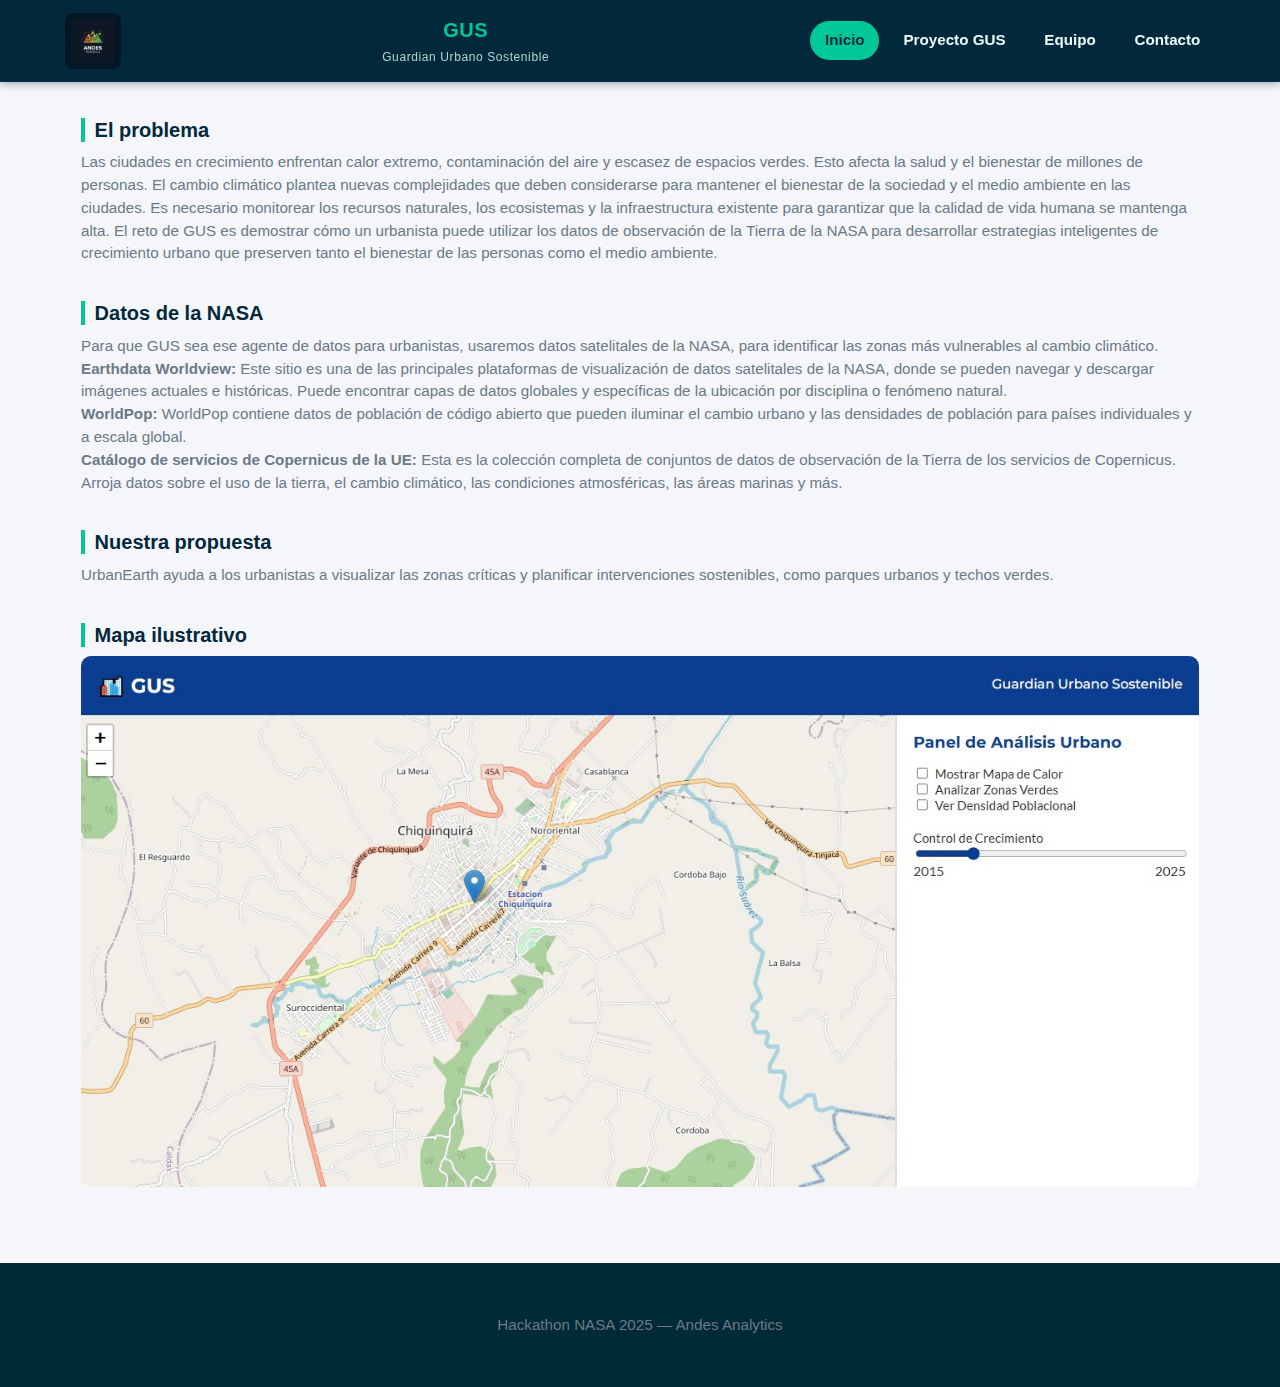
<file: index.html>
<!DOCTYPE html>
<html lang="es">
<head>
  <meta charset="UTF-8" />
  <meta name="viewport" content="width=device-width, initial-scale=1.0" />
  <!-- Si quieres una fuente bonita: descomenta la línea siguiente -->
  <!-- <link href="https://fonts.googleapis.com/css2?family=Inter:wght@300;400;600&display=swap" rel="stylesheet"> -->
  <link rel="stylesheet" href="style.css">
  <title>Andes Analytics - Hackathon NASA</title>
</head>
<body>
<header>
  <div class="header-inner">
    <!-- Logo -->
    <div class="brand">
      <img src= "assets/img/AndesAnalytics.png" alt="Logo GUS" class="logo">
    </div>
    <!-- Título -->
    <h1 class="site-title">GUS <span>Guardian Urbano Sostenible</span></h1>
    <!-- Menú -->
    <nav>
      <ul>
        <li><a href="index.html" class="active">Inicio</a></li>
        <li><a href="proyecto.html">Proyecto GUS</a></li>
        <li><a href= "equipo.html">Equipo</a></li>
        <li><a href= "contacto.html">Contacto</a></li>
      </ul>
    </nav>
  </div>
</header>
  <main>
    <section id="problema" class="container">
      <h2>El problema</h2>
      <p>Las ciudades en crecimiento enfrentan calor extremo, contaminación del aire y escasez de espacios verdes. Esto afecta la salud y el bienestar de millones de personas.
        El cambio climático plantea nuevas complejidades que deben considerarse para mantener el bienestar de la sociedad y el medio ambiente en las ciudades. Es necesario monitorear los recursos naturales, los ecosistemas y la infraestructura existente para garantizar que la calidad de vida humana se mantenga alta. El reto de GUS es demostrar cómo un urbanista puede utilizar los datos de observación de la Tierra de la NASA para desarrollar estrategias inteligentes de crecimiento urbano que preserven tanto el bienestar de las personas como el medio ambiente.
      </p>
    </section>
    <section id="datos" class="container">
      <h2>Datos de la NASA</h2>
      <p>Para que GUS sea ese agente de datos para urbanistas, usaremos datos satelitales de la NASA, para identificar las zonas más vulnerables al cambio climático.</p>
      <p><strong>Earthdata Worldview:</strong>  Este sitio es una de las principales plataformas de visualización de datos satelitales de la NASA, donde se pueden navegar y descargar imágenes actuales e históricas. Puede encontrar capas de datos globales y específicas de la ubicación por disciplina o fenómeno natural.</p>
      <p><strong>WorldPop:</strong> WorldPop contiene datos de población de código abierto que pueden iluminar el cambio urbano y las densidades de población para países individuales y a escala global.</p>
      <p><strong>Catálogo de servicios de Copernicus de la UE:</strong> Esta es la colección completa de conjuntos de datos de observación de la Tierra de los servicios de Copernicus. Arroja datos sobre el uso de la tierra, el cambio climático, las condiciones atmosféricas, las áreas marinas y más.</p>     
    </section>
    <section id="solucion" class="container">
      <h2>Nuestra propuesta</h2>
      <p>UrbanEarth ayuda a los urbanistas a visualizar las zonas críticas y planificar intervenciones sostenibles, como parques urbanos y techos verdes.</p>
    </section>
    <section id="mapa" class="container mapa">
      <h2>Mapa ilustrativo</h2>
       <div class="brand">
      <img src= "assets/img/imggus.jpg" alt="GUS" class="imagus">
    </div>
    </section>
  </main>
  <footer>
    <div class="container">
      <p>Hackathon NASA 2025 — Andes Analytics</p>
    </div>
  </footer>
</body>
</html>
</file>
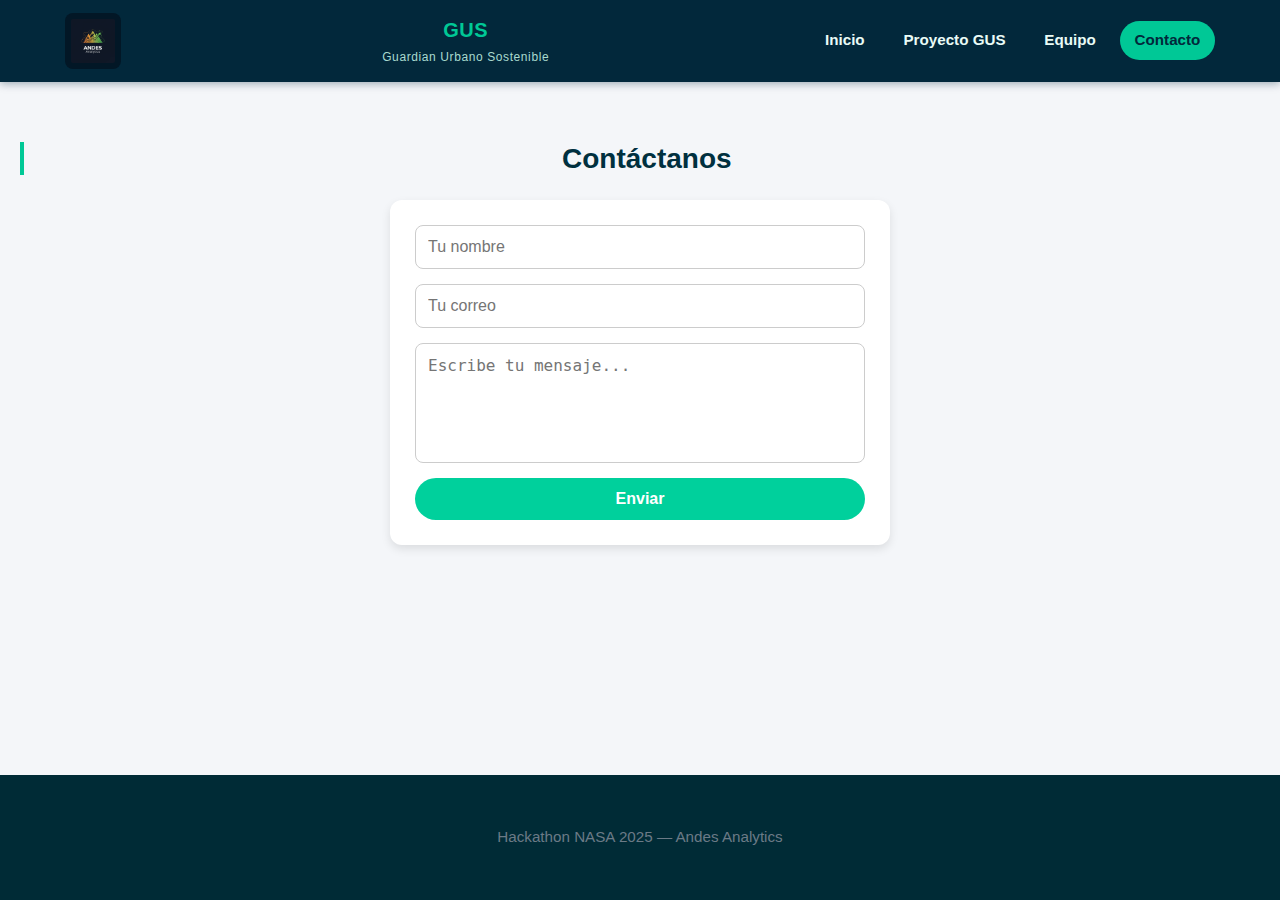
<file: contacto.html>
<!DOCTYPE html>
<html lang="es">
<head>
  <meta charset="UTF-8">
  <meta name="viewport" content="width=device-width, initial-scale=1.0">
  <title>Contacto — GUS</title>
  <link rel="stylesheet" href= "style.css">
</head>
<body>
  <header>
  <div class="header-inner">
    <div class="brand">
      <img src= "assets/img/AndesAnalytics.png" alt="Logo GUS" class="logo">
    </div>
    <h1 class="site-title">GUS <span>Guardian Urbano Sostenible</span></h1>
    <nav>
      <ul>
        <li><a href="index.html">Inicio</a></li>
        <li><a href="proyecto.html">Proyecto GUS</a></li>
        <li><a href="equipo.html">Equipo</a></li>
        <li><a href="contacto.html" class="active">Contacto</a></li>
      </ul>
    </nav>
  </div>
</header>
  <main class="contact-page">
  <h2>Contáctanos</h2>
  <form class="contact-form">
    <input type="text" placeholder="Tu nombre" required>
    <input type="email" placeholder="Tu correo" required>
    <textarea placeholder="Escribe tu mensaje..." required></textarea>
    <button type="submit">Enviar</button>
  </form>
  </main>

  <footer>
    <div class="container">
      <p>Hackathon NASA 2025 — Andes Analytics</p>
    </div>
  </footer>
</body>
</html>
</file>
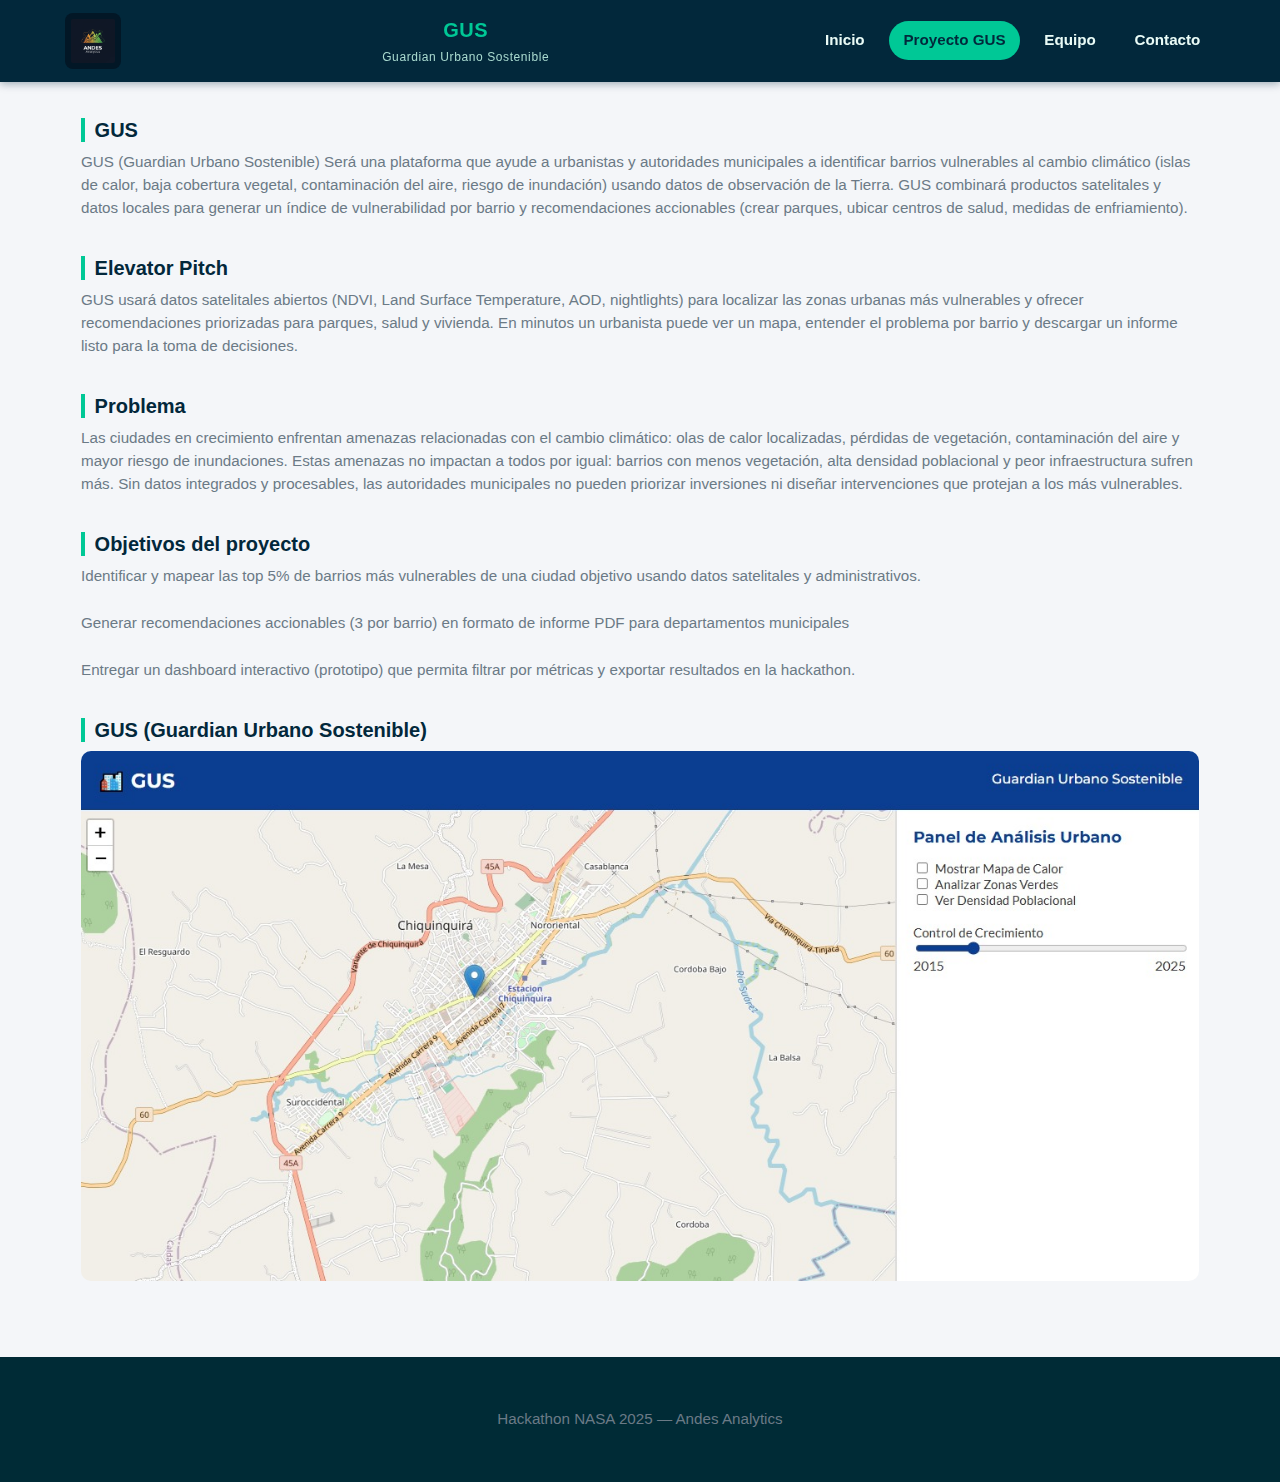
<file: proyecto.html>
<!DOCTYPE html>
<html lang="es">
<head>
  <meta charset="UTF-8">
  <meta name="viewport" content="width=device-width, initial-scale=1.0">
  <title>Proyecto GUS</title>
  <link rel="stylesheet" href= "style.css">
</head>
<body>
  <header>
  <div class="header-inner">
    <div class="brand">
      <img src="assets/img/AndesAnalytics.png" alt="Logo GUS" class="logo">
    </div>
    <h1 class="site-title">GUS <span>Guardian Urbano Sostenible</span></h1>
    <nav>
      <ul>
        <li><a href="index.html">Inicio</a></li>
        <li><a href="proyecto.html" class="active">Proyecto GUS</a></li>
        <li><a href="equipo.html">Equipo</a></li>
        <li><a href="contacto.html">Contacto</a></li>
      </ul>
    </nav>
  </div>
</header>

  <main>
     <section id="gus" class="container">
      <h2>GUS</h2>
      <p>GUS (Guardian Urbano Sostenible) Será una plataforma que ayude a urbanistas y autoridades municipales a identificar barrios vulnerables al cambio climático (islas de calor, baja cobertura vegetal, contaminación del aire, riesgo de inundación) usando datos de observación de la Tierra. GUS combinará productos satelitales y datos locales para generar un índice de vulnerabilidad por barrio y recomendaciones accionables (crear parques, ubicar centros de salud, medidas de enfriamiento).
      </p>
    </section>
    <section id="pitch" class="container">
      <h2>Elevator Pitch</h2>
      <p>GUS usará datos satelitales abiertos (NDVI, Land Surface Temperature, AOD, nightlights) para localizar las zonas urbanas más vulnerables y ofrecer recomendaciones priorizadas para parques, salud y vivienda. En minutos un urbanista puede ver un mapa, entender el problema por barrio y descargar un informe listo para la toma de decisiones.</p>     
    </section>
    <section id="problema1" class="container">
      <h2>Problema</h2>
      <p>Las ciudades en crecimiento enfrentan amenazas relacionadas con el cambio climático: olas de calor localizadas, pérdidas de vegetación, contaminación del aire y mayor riesgo de inundaciones. Estas amenazas no impactan a todos por igual: barrios con menos vegetación, alta densidad poblacional y peor infraestructura sufren más. Sin datos integrados y procesables, las autoridades municipales no pueden priorizar inversiones ni diseñar intervenciones que protejan a los más vulnerables.</p>     
    </section>
     <section id="Objetivos del proyecto" class="container">
      <h2>Objetivos del proyecto</h2>
      <p>Identificar y mapear las top 5% de barrios más vulnerables de una ciudad objetivo usando datos satelitales y administrativos.</p>
      <br>
      <p>Generar recomendaciones accionables (3 por barrio) en formato de informe PDF para departamentos municipales</p>
      <br>  
      <p>Entregar un dashboard interactivo (prototipo) que permita filtrar por métricas y exportar resultados en la hackathon.</p>
     </section> 
         <section id="mapa" class="container mapa">
      <h2>GUS (Guardian Urbano Sostenible)</h2>
       <div class="brand">
      <img src= "assets/img/imggus.jpg" alt="GUS" class="imagus">
    </div>
    </section>  

  </main>
  <footer>
    <div class="container">
      <p>Hackathon NASA 2025 — Andes Analytics</p>
    </div>
  </footer>
</body>
</html>
</file>
<file: style.css>
/* ==============================
   GUS — Propuesta mínima y clara
   Reemplaza todo tu style.css con esto
   ============================== */

/* ========== variables ========== */
:root{
  --bg: #f4f6f9;
  --dark: #02283b;     /* header & footer */
  --accent: #00c896;   /* color principal (verde) */
  --muted: #6b7a86;
  --container: 1150px;
  --gap: 1rem;
  --radius: 10px;
}

/* ========== reset simple ========== */
*{
  box-sizing:border-box;margin:0;padding:0
}
html,body{
  height:100%
}
body{
  font-family: Inter, "Segoe UI", Arial, sans-serif;
  background:var(--bg);
  color:#0f1720;
  line-height:1.5;
  min-height:100vh;
  display:flex;
  flex-direction:column; /* para empujar footer abajo */
}

/* ========== header (consistente en todas las páginas) ==========
   HTML esperado (copiar EXACTO a todas las páginas):
<header>
  <div class="header-inner">
    <div class="brand">
      <img src="assets/logo.png" alt="Logo GUS" class="logo">
    </div>
    <h1 class="site-title">GUS <span>Guardian Urbano Sostenible</span></h1>
    <nav>
      <ul>
        <li><a href="index.html" class="active">Inicio</a></li>
        <li><a href="proyecto.html">Proyecto</a></li>
        <li><a href="equipo.html">Equipo</a></li>
        <li><a href="contacto.html">Contacto</a></li>
      </ul>
    </nav>
  </div>
</header>
==================================== */

header{
  background:var(--dark);
  color: #fff;
  position:sticky;
  top:0;
  z-index: 50;
  padding: 0.8rem 1.25rem;
  box-shadow: 0 2px 8px rgba(2,40,59,0.35);
}

/* interior del header: logo (izquierda), título (centro), nav (derecha) */
.header-inner{
  max-width: var(--container);
  margin: 0 auto;
  display:flex;
  align-items:center;
  justify-content:space-between;
  gap: var(--gap);
}

/* logo */
.brand{
  display:flex; align-items:center; gap:.6rem
}
.logo{
  width:56px;           /* tamaño del logo — ajusta si quieres */
  height:auto;
  display:block;
  border-radius:8px;
  background: #021726;  /* opcional: fondo si el logo tiene transparencia */
  padding:6px;
}

/* título central */
.site-title{
  flex:1;               /* ocupa el espacio central */
  text-align:center;
  color: var(--accent);
  font-weight:700;
  font-size:1.25rem;
  letter-spacing:0.6px;
}
.site-title span{
  display:block;
  font-size:0.75rem;
  color: #a9dacf;
  font-weight:400;
  margin-top:3px;
}

/* navegación (derecha) */
nav ul{
  list-style:none;
  display:flex;
  gap:0.6rem;
  align-items:center;
}
nav ul li a{
  display:inline-block;
  padding:0.45rem 0.85rem;
  border-radius:999px;             /* pill shape */
  text-decoration:none;
  color: #e9fbf6;
  font-weight:600;
  transition: all .18s ease;
  font-size:0.95rem;
  background: transparent;
  border: 1px solid transparent;
}

/* hover / foco — moderno */
nav ul li a:hover,
nav ul li a:focus{
  background: var(--accent);
  color: var(--dark);
  transform: translateY(-2px);
  box-shadow: 0 6px 18px rgba(0,200,150,0.12);
  outline: none;
}

/* estado activo: resalta la página actual */
nav ul li a.active{
  background: var(--accent);
  color: var(--dark);
}

/* accesibilidad: mostrar foco con teclado */
nav ul li a:focus{
  box-shadow: 0 0 0 3px rgba(0,200,150,0.12);
}

/* ========== main / contenedores ========== */
main{flex:1} /* para empujar footer al fondo cuando el contenido es corto */

.container{
  max-width: var(--container);
  margin: 2.25rem auto;
  padding: 0 1rem;
}

/* secciones y headings */
section{
  margin-bottom:2.5rem
}
h2{
  color: var(--dark);
  font-size:1.25rem;
  margin-bottom:0.6rem;
  padding-left:0.6rem;
  border-left:4px solid var(--accent);
  line-height:1.2;
}
p{
  color:var(--muted); font-size:0.95rem
}

/* imagenes */
img{
  max-width:100%; border-radius:10px; display:block
}

/* mapa (si usas iframe) */
.mapa iframe{
  width:100%; height:420px; border:0; border-radius:8px
}

/* ========== página: INICIO (clase .inicio-hero) ========== */
.inicio-hero{
  padding:3rem 1rem;
  background: linear-gradient(180deg, rgba(0,200,150,0.06), transparent 60%);
  border-radius:12px;
  text-align:center;
}
.inicio-hero h1{
  font-size:2rem; color:var(--dark)
}
.inicio-hero p{
  max-width:820px; margin:0.8rem auto 0; color:var(--muted)
}

/* ========== página: PROYECTO ========== */
.proyecto-section{
  display:grid; grid-template-columns:repeat(auto-fit,minmax(300px,1fr)); gap:1.5rem; align-items:start
}
.proyecto-card{
  background:#fff;padding:1.25rem;border-radius:10px;box-shadow:0 6px 18px rgba(2,40,59,0.04)
}

/* ========== página: EQUIPO ========== */
.equipo-grid{
  display:grid; grid-template-columns:repeat(auto-fit,minmax(200px,1fr)); gap:1.25rem
}
.equipo-card{
  background:#fff;padding:1.25rem;border-radius:12px;text-align:center;box-shadow:0 6px 18px rgba(2,40,59,0.04)
}
.equipo-card img{
  width:110px;height:110px;border-radius:50%;object-fit:cover;margin:0 auto 0.8rem
}

/* =========================
   Estilos página Contacto
========================= */
.contact-page {
  padding: 60px 20px;
  text-align: center;
}

.contact-page h2 {
  font-size: 28px;
  color: #00303f;
  margin-bottom: 25px;
}

.contact-form {
  max-width: 500px;
  margin: 0 auto;
  background: #ffffff;
  padding: 25px;
  border-radius: 12px;
  box-shadow: 0px 4px 10px rgba(0,0,0,0.1);
  display: flex;
  flex-direction: column;
  gap: 15px;
}

.contact-form input,
.contact-form textarea {
  width: 100%;
  padding: 12px;
  border: 1px solid #ccc;
  border-radius: 8px;
  font-size: 16px;
  outline: none;
  transition: border 0.3s, box-shadow 0.3s;
}

.contact-form input:focus,
.contact-form textarea:focus {
  border-color: #00d09c;
  box-shadow: 0 0 5px rgba(0, 208, 156, 0.4);
}

.contact-form textarea {
  resize: none;
  min-height: 120px;
}

.contact-form button {
  background: #00d09c;
  color: white;
  padding: 12px;
  border: none;
  border-radius: 25px;
  font-size: 16px;
  font-weight: bold;
  cursor: pointer;
  transition: background 0.3s;
}

.contact-form button:hover {
  background: #009f74;
}
/* ======================
   Footer Global
====================== */
footer {
  background: #002b36;   /* azul oscuro consistente con tu header */
  color: #e0e0e0;        /* gris claro para contraste */
  text-align: center;
  padding: 15px 10px;
  font-size: 14px;
  position: relative;    /* evita que lo tape el contenido */
  bottom: 0;
  width: 100%;
  margin-top: 40px;      /* separación del contenido */
}

footer p {
  margin: 0;
}


/* ========== responsive (móvil) ========== */
@media (max-width:860px){
  .logo{width:48px}
  .site-title{font-size:1rem}
  nav ul{gap:0.4rem}
  nav ul li a{padding:0.4rem 0.7rem;font-size:0.9rem}
  .header-inner{padding:0 0.5rem}
}

/* en pantallas muy pequeñas: apilar header */
@media (max-width:560px){
  .header-inner{flex-direction:column;align-items:flex-start;gap:0.6rem}
  .site-title{text-align:left; width:100%}
  nav ul{flex-wrap:wrap; width:100%; justify-content:flex-start}
  nav ul li a{margin-right:0.3rem}
}
</file>
